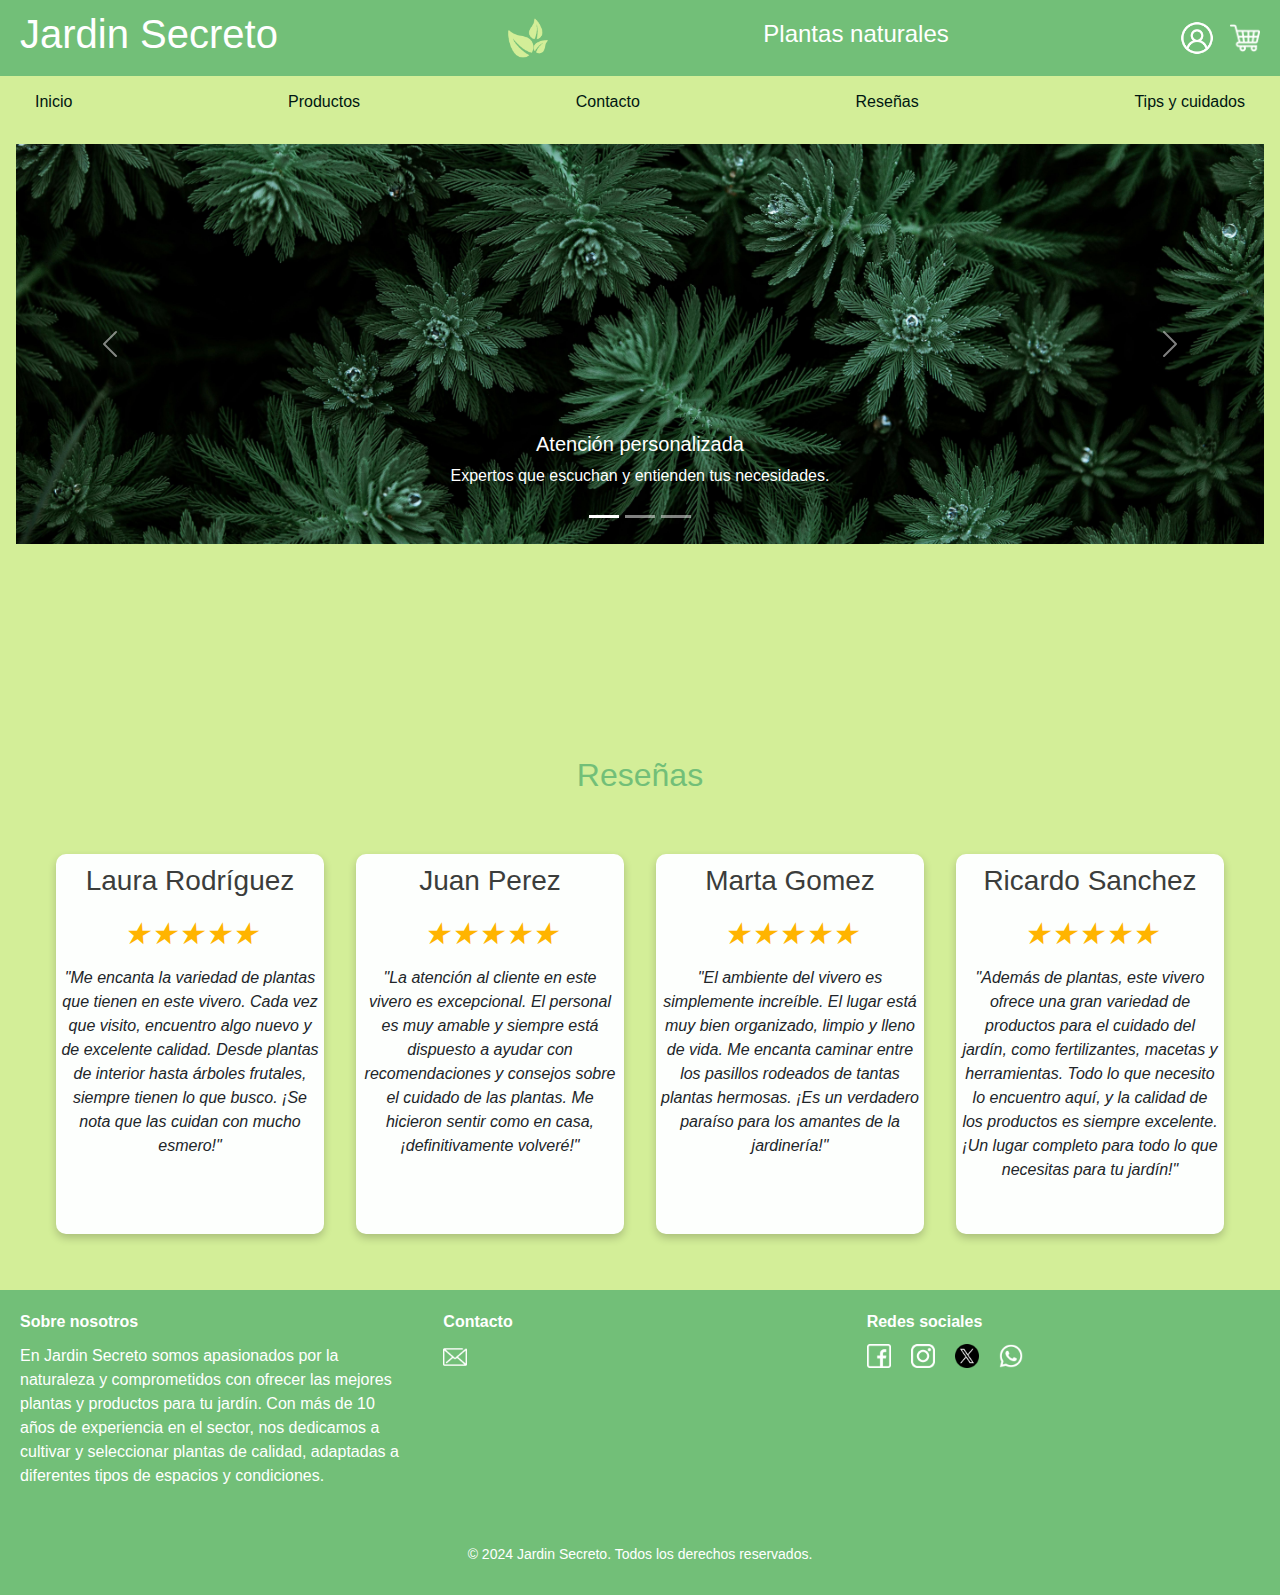
<file: index.html>
<!DOCTYPE html>
<html lang="es">
<head>
    <meta charset="UTF-8">
    <meta name="viewport" content="width=device-width, initial-scale=1.0">
    <link href="https://cdn.jsdelivr.net/npm/bootstrap@5.3.3/dist/css/bootstrap.min.css" rel="stylesheet" integrity="sha384-QWTKZyjpPEjISv5WaRU9OFeRpok6YctnYmDr5pNlyT2bRjXh0JMhjY6hW+ALEwIH" crossorigin="anonymous">
    <script src="https://cdn.jsdelivr.net/npm/bootstrap@5.3.3/dist/js/bootstrap.bundle.min.js" integrity="sha384-YvpcrYf0tY3lHB60NNkmXc5s9fDVZLESaAA55NDzOxhy9GkcIdslK1eN7N6jIeHz" crossorigin="anonymous"></script>
    <link rel="stylesheet" href="style.css">
    <link rel="shortcut icon" href="img/favicon.ico" type="image/x-icon">
    <title>Jardin Secreto</title>
</head>
<body>
    <header>
        <h1 class="textoHeader">Jardin Secreto</h1>
        <img id="icono" src="img/icono.png" alt="logo" >
        <h4 class="textoHeader">Plantas naturales</h4>
        <div class="iconos-derecha">
          <img src="img/avatar.png" alt="avatar">
          <a href="carrito.html">
            <img id="carrito" src="img/carrito-de-compras.png" alt="carrito">
            <span id="carrito-numero" class="badge bg-danger" style="position: absolute; top: 0; right: 0; padding: 0.5rem; font-size: 1rem;"></span>
        </a>
        </div>
    </header>
    <nav class="navegacion"> 
      <input type="checkbox" id="menu-toggle" class="menu-toggle">
      <label for="menu-toggle" class="menu-icon">&#9776;</label> 
        <ul>
            <li><a href="index.html">Inicio</a></li>
            <li><a href="news.asp">Productos</a></li>
            <li><a href="formulario.html">Contacto</a></li>
            <li><a href="about.asp">Reseñas</a></li>
            <li><a href="about.asp">Tips y cuidados</a></li>
        </ul>
    </nav>
    <section>
      <div id="carouselExampleCaptions" class="carousel slide" data-bs-ride="carousel">
        <div class="carousel-indicators">
          <button type="button" data-bs-target="#carouselExampleCaptions" data-bs-slide-to="0" class="active" aria-current="true" aria-label="Slide 1"></button>
          <button type="button" data-bs-target="#carouselExampleCaptions" data-bs-slide-to="1" aria-label="Slide 2"></button>
          <button type="button" data-bs-target="#carouselExampleCaptions" data-bs-slide-to="2" aria-label="Slide 3"></button>
        </div>
        <div class="carousel-inner">
          <div class="carousel-item active">
            <img src="img/pexels-gije-5346860.jpg" class="d-block w-100" alt="...">
            <div class="carousel-caption d-none d-md-block">
              <h5>Atención personalizada</h5>
              <p>Expertos que escuchan y entienden tus necesidades.</p>
            </div>
          </div>
          <div class="carousel-item">
            <img src="img/pexels-iriser-1090977.jpg" class="d-block w-100" alt="...">
            <div class="carousel-caption d-none d-md-block">
              <h5>Mejores Precios</h5>
              <p>La calidad que buscas, al precio que necesitas.</p>
            </div>
          </div>
          <div class="carousel-item">
            <img src="img/pexels-mdsnmdsnmdsn-1117274.jpg" class="d-block w-100" alt="...">
            <div class="carousel-caption d-none d-md-block">
              <h5>Atención post-venta</h5>
              <p>Seguimiento continuo para tu total satisfacción.</p>
            </div>
          </div>
        </div>
        <button class="carousel-control-prev" type="button" data-bs-target="#carouselExampleCaptions" data-bs-slide="prev">
          <span class="carousel-control-prev-icon" aria-hidden="true"></span>
          <span class="visually-hidden">Previous</span>
        </button>
        <button class="carousel-control-next" type="button" data-bs-target="#carouselExampleCaptions" data-bs-slide="next">
          <span class="carousel-control-next-icon" aria-hidden="true"></span>
          <span class="visually-hidden">Next</span>
        </button>
      </div>
    </section>
    <main>
      <section>     
        <div class="container my-5">
          <div id="productos-container" class="row">
            <!-- cards dinamicas -->
          </div>
        </div>
      </section>    
     <!-- <h2>Plantas de interior</h2>
    <div class="grid-container">
      <div class="card-item">
        <img src="img/lazo_de_amor.webp" alt="">
        <h3>Lazo de Amor</h3>
        <p class="price">$19,999</p> 
        <button>Agregar al carrito</button>
      </div>
      <div class="card-item">
        <img src="img/imgp2301_rubra .webp" alt="Rubra">
        <h3>Planta Rubra</h3>
        <p class="price">$39,999</p>
        <button>Agregar al carrito</button>
      </div>
      <div class="card-item">
        <img src="img/imgp2300_massangeana.webp" alt="massangeana">
        <h3>Planta Masangeana</h3>
        <p class="price">$54,999</p>
        <button>Agregar al carrito</button>
      </div>
      <div class="card-item">
        <img src="img/imgp2385_cica.webp" alt="cica">
        <h3>Planta Cica</h3>
        <p class="price">$19,999</p>
        <button>Agregar al carrito</button>
      </div>
      <div class="card-item">
        <img src="img/MARGINATA.webp" alt="marginata">
        <h3>Planta Marginata</h3>
        <p class="price">$24,999</p>
        <button>Agregar al carrito</button>
      </div>
      <div class="card-item">
        <img src="img/peruviano.jpg" alt="peruviano">
        <h3>Planta Peruviano</h3>
        <p class="price">$34,999</p>
        <button>Agregar al carrito</button>
      </div>
      <div class="card-item">
        <img src="img/robusta.webp" alt="robusta">
        <h3>Planta Robusta</h3>
        <p class="price">$32,999</p>
        <button>Agregar al carrito</button>
      </div>
      <div class="card-item">
        <img src="img/syngonium.webp" alt="syngonium">
        <h3>Planta Syngonium</h3>
        <p class="price">$44.999</p>
        <button>Agregar al carrito</button>
      </div>
    </div>
      <h2>Plantas de exterior</h2>
      <div class="grid-container">
        <div class="card-item">
          <img src="img/azalea.png" alt="azalea">
          <h3>Planta Azalea </h3>
          <p class="price">$12,999</p>
          <button>Agregar al carrito</button>
        </div>
        <div class="card-item">
          <img src="img/malvon.png" alt="malvon">
          <h3>Planta Malvon </h3>
          <p class="price">$4,999</p>
          <button>Agregar al carrito</button>
        </div>
        <div class="card-item">
          <img src="img/margarita.webp" alt="margarita">
          <h3>Planta Margarita</h3>
          <p class="price">$6,999</p>
          <button>Agregar al carrito</button>
        </div>
        <div class="card-item">
          <img src="img/petunia.png" alt="petunia">
          <h3>Planta Petunia </h3>
          <p class="price">$3,999</p>
          <button>Agregar al carrito</button>
        </div>
        <div class="card-item">
          <img src="img/rosa_rococo.png" alt="Rosa">
          <h3>Planta Rosa Rococo</h3>
          <p class="price">$4,999</p>
          <button>Agregar al carrito</button>
        </div>
        <div class="card-item">
          <img src="img/rosachina.png" alt="Rosa China">
          <h3>Planta Rosa China</h3>
          <p class="price">$6,999</p>
          <button>Agregar al carrito</button>
        </div>
        <div class="card-item">
          <img src="img/santarita.png" alt="Santa Rita">
          <h3>Planta Santa Rita</h3>
          <p class="price">$8,999</p>
          <button>Agregar al carrito</button>
        </div>
        <div class="card-item">
          <img src="img/santateresita.png" alt="Santa Teresita">
          <h3>Planta  Santa Teresita</h3>
          <p class="price">$6,999</p>
          <button>Agregar al carrito</button>
        </div>
      </div>

      <h2>Arboles frutales</h2>
      <div class="grid-container">
        <div class="card-item">
          <img src="img/limonero.webp" alt="limon">
          <h3> Limonero</h3>
          <p class="price">$19,999</p>
          <button>Agregar al carrito</button>
        </div>
        <div class="card-item">
          <img src="img/manzano.jpg" alt="manzana">
          <h3> Manzano </h3>
          <p class="price">$39,999</p>
          <button>Agregar al carrito</button>
        </div>
        <div class="card-item">
          <img src="img/mandarino.png" alt="mandarino">
          <h3>Mandarino</h3>
          <p class="price">$29,999</p>
          <button>Agregar al carrito</button>
        </div>
        <div class="card-item">
          <img src="img/peral.webp" alt="pera">
          <h3>Peral</h3>
          <p class="price">$19,999</p>
          <button>Agregar al carrito</button>
        </div>
      </div>
      <h2>Suculentas</h2>
       <div class="grid-container">
        <div class="card-item">
          <img src="img/crasas.webp" alt="crasas">
          <h3>Crasas </h3>
          <p class="price">$2,999</p>
          <button>Agregar al carrito</button>
        </div>
        <div class="card-item">
          <img src="img/agave-potatorum.webp" alt="agave">
          <h3>Agave Potatorum </h3>
          <p class="price">$2,999</p>
          <button>Agregar al carrito</button>
        </div>
        <div class="card-item">
          <img src="img/aloe-vera.webp" alt="aloe">
          <h3>Aloe Vera </h3>
          <p class="price">$2,999</p>
          <button>Agregar al carrito</button>
        </div>
        <div class="card-item">
          <img src="img/rosario.webp" alt="rosario">
          <h3>Rosario </h3>
          <p class="price">$2,999</p>
          <button>Agregar al carrito</button> -->
        </div>
       </div>
      
    </main>
    <section>
        <h2>Reseñas</h2>
        <div class="grid-container">
          <div class="card-review">
            <h3>Laura Rodríguez</h3>
            <p class="rating">★★★★★</p>
            <p>"Me encanta la variedad de plantas que tienen en este vivero. Cada vez que visito, encuentro algo nuevo y de excelente calidad. Desde plantas de interior hasta árboles frutales, siempre tienen lo que busco. ¡Se nota que las cuidan con mucho esmero!"</p>
          </div>
          <div class="card-review">
            <h3>Juan Perez</h3>
            <p class="rating">★★★★★</p>
            <p>"La atención al cliente en este vivero es excepcional. El personal es muy amable y siempre está dispuesto a ayudar con recomendaciones y consejos sobre el cuidado de las plantas. Me hicieron sentir como en casa, ¡definitivamente volveré!"</p>
          </div>
          <div class="card-review">
            <h3>Marta Gomez</h3>
            <p class="rating">★★★★★</p>
            <p>"El ambiente del vivero es simplemente increíble. El lugar está muy bien organizado, limpio y lleno de vida. Me encanta caminar entre los pasillos rodeados de tantas plantas hermosas. ¡Es un verdadero paraíso para los amantes de la jardinería!"</p>
          </div>
          <div class="card-review">
            <h3>Ricardo Sanchez</h3>
            <p class="rating">★★★★★</p>
            <p>"Además de plantas, este vivero ofrece una gran variedad de productos para el cuidado del jardín, como fertilizantes, macetas y herramientas. Todo lo que necesito lo encuentro aquí, y la calidad de los productos es siempre excelente. ¡Un lugar completo para todo lo que necesitas para tu jardín!"</p>
          </div>
        </div>
    </section>
    <footer>
      <div class="footer-contenedor">
          <div class="footer-seccion">
              <a href="">Sobre nosotros</a>
              <p>En Jardin Secreto somos apasionados por la naturaleza y comprometidos con ofrecer las mejores plantas y productos para tu jardín. Con más de 10 años de experiencia en el sector, nos dedicamos a cultivar y seleccionar plantas de calidad, adaptadas a diferentes tipos de espacios y condiciones.</p>
          </div>
          <div class="footer-seccion">
              <a href="formulario.html">Contacto</a>
              <img src="img/correo.png" alt="correo">
          </div>
          <div class="footer-seccion">
              <a href="">Redes sociales</a>
              <div class="redes-sociales">
                  <img src="img/facebook (1).png" alt="Facebook">
                  <img src="img/logotipo-de-instagram.png" alt="Instagram">
                  <img src="img/gorjeo.png" alt="Twitter">
                  <img src="img/whatsapp.png" alt="WhatsApp">
              </div>
          </div>
      </div>
      <div class="copyright">
        <p>&copy; 2024 Jardin Secreto. Todos los derechos reservados.</p>
      </div>
  </footer>
  <script src="scripts.js"></script>
</body>
</html>
</file>
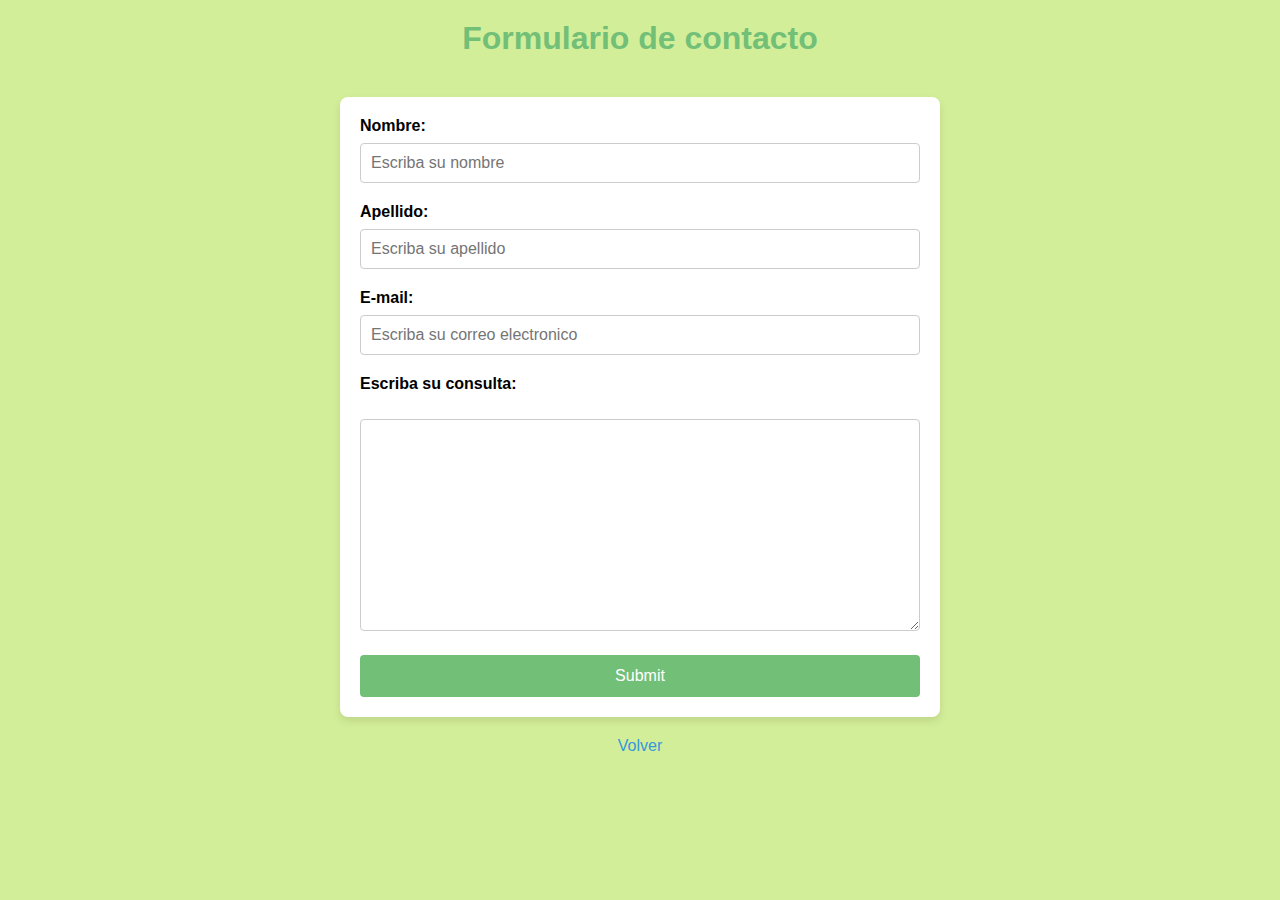
<file: formulario.html>
<!DOCTYPE html>
<html lang="en">
<head>
    <meta charset="UTF-8">
    <meta name="viewport" content="width=device-width, initial-scale=1.0">
    <link rel="shortcut icon" href="img/favicon.ico" type="image/x-icon">
    <link rel="stylesheet" href="style.css">
    <title>Formulario</title>
</head>
<body>
    <h1 class="formulario">Formulario de contacto</h1>
<form id="formulario" action="https://formspree.io/f/xovqjyvy" method="POST">
    <label for="nombre">Nombre:</label>
    <input type="text" placeholder="Escriba su nombre" required id="nombre" name="nombre">
    <br>
    <label for="apellido">Apellido:</label>
    <input type="text" placeholder="Escriba su apellido" required id="apellido" name="apellido">
    <br>
    <label for="email">E-mail:</label>
    <input type="email" placeholder="Escriba su correo electronico" id="email" name="email">
    <br>
    <label for="comentario">Escriba su consulta:</label>
    <br>
    <textarea name="comentario" id="comentario" rows="10" cols="40"></textarea>
    <br>
    <input type="submit">
</form>
<a class="a-formulario" href="index.html">Volver</a>
    <script src="validacion_formulario.js"></script>
</body>
</html>
</file>
<file: style.css>
* {
  margin: 0;
  padding: 0;
  box-sizing: border-box;
}
body{background-color: #D3EE98;
font-family: Verdana, Geneva, Tahoma, sans-serif;
}
/* --------------------HEADER--------------------*/
header img{
    width: 36px;
    height: 36px;
}
header{
    background-color: #72BF78;
    margin:auto;
    display: flex;
    justify-content: space-between; 
    align-items: center;            
    padding: 10px 20px;             
    
}
#icono {
  width: 40px;                    
  height: auto;
}
.iconos-derecha {
  display: flex;                  
  align-items: center;            
}
#carrito {
  width: 30px;                    
  height: auto;
}
img {
  max-width: 100%;
  height: auto;
}
header img {
  margin-left: 15px;
}
header img:last-child {
  width: 40px;  
  height: 40px;
} 
.textoHeader{
    color:white;
}
/*----------------CAROUSEL----------------------*/
.carousel-item img {
  object-fit: cover;  
  height: 400px;      
  width: 100%;        
}
/*-------------- FOOTER -------------*/
footer {
  background-color: #72BF78;
  color: white;
  padding: 20px;
  font-family: Arial, sans-serif;
}
.footer-contenedor {
  display: flex;
  flex-wrap: wrap;            
  justify-content: space-between; 
  align-items: flex-start;    
  gap: 30px;                  
}

.footer-seccion {
  flex: 1 1 30%; /
}
footer a {
  color: white;
  text-decoration: none;
  font-weight: bold;
  display: block;
  margin-bottom: 10px;
}
footer a:hover {
  color: #3b9b3b;
}
footer img {
  width: 24px;
  height: 24px;
  margin-right: 10px;
}
.redes-sociales {
  display: flex;
  gap: 10px;
  margin-top: 10px;
}
.copyright {
  text-align: center;  
  margin-top: 30px;    
  font-size: 14px;     
  color: white;        
  padding: 10px 0;     
}
.copyright p {
  margin: 0;           
}
/*-------------NAVEGACION------------*/
.navegacion ul {
  list-style-type: none;
  padding: 0;
  margin: 0;
  display: flex;
  justify-content: space-between; 
}
.navegacion li {
  margin: 0 15px;
}
.navegacion a {
  color: rgb(0, 22, 17);
  text-decoration: none;
  padding: 14px 20px;
  display: block;
}
.navegacion a:hover {
  background-color: #72BF78;
}
.menu-toggle {
  display: none; 
}
.menu-icon {
  display: none; 
  font-size: 30px;
  color: white;
  position: absolute;
  top: 15px;
  right: 20px;
  cursor: pointer;
}
  /* -----------MAIN SECCION---------- */
main{
  display:grid;
  padding: 1rem;
} 
main h2{
  text-align: center;
  color:#72BF78 ;
  margin-bottom: 20px;
  padding: 20px;
}
.grid-container{
  display: grid;
  margin: 2rem;
  grid-template-columns: repeat(4, 1fr);
  gap: 1rem;
}
.card-item {
  box-shadow: 0 4px 8px 0 rgba(0, 0, 0, 0.2);
  max-width: 300px;
  text-align: center;
  margin: .5rem;
  border-radius: 10px;
  display: flex;
  flex-direction: column; 
  height: 450px; 
  overflow: hidden; 
}
.card-item img {
  width: 100%; 
  height: 300px; 
  object-fit: cover; 
  border-top-left-radius: 10px; 
  border-top-right-radius: 10px; 
}
.card-item button {
  border: none;
  outline: 0;
  padding: 12px;
  color: white;
  background-color: #72BF78;
  text-align: center;
  cursor: pointer;
  width: 100%;
  font-size: 18px;
  border-radius: 10px;
  margin-top: auto;
}
.price {
  color: grey;
  font-size: 22px;
}
/*------------------SECTION--------------*/
section{
  padding: 1rem;
} 
section h2{
  text-align: center;
  color:#72BF78 ;
  margin-bottom: 20px;
  padding: 20px;
}
.card-review {
  background-color: #fdfffd;
  box-shadow: 0 4px 8px 0 rgba(0, 0, 0, 0.2);
  max-width: 300px;
  text-align: center;
  margin: .5rem;
  border-radius: 10px;
  display: flex;
  flex-direction: column; 
  height: 380px; 
  overflow: hidden; 
}
.card-review h3{
  margin-top: 10px;
  color: #3b3d3b;
}
.card-review p{
  margin: 5px;
  font-style: italic;
}
.rating {
  font-size: 30px; /* Ajusta el tamaño de las estrellas */
  color: #ffb400;  /* Color dorado para las estrellas */
}
  /* ------------- FORMULARIO ---------- */
.formulario {
    text-align: center;
    color:#72BF78 ;
    margin-bottom: 20px;
    padding: 20px;
}
form {
  max-width: 600px;      
  margin: 0 auto;        
  background-color: #fff;
  padding: 20px;
  border-radius: 8px;    
  box-shadow: 0 4px 8px rgba(0, 0, 0, 0.1); 
}

label {
  display: block;
  margin-bottom: 8px;
  font-weight: bold;
}

input[type="text"],
input[type="email"],
textarea {
  width: 100%;           
  padding: 10px;
  margin-bottom: 20px;
  border: 1px solid #ccc;
  border-radius: 4px;
  font-size: 16px;
}

input[type="submit"] {
  width: 100%;           
  padding: 12px;
  background-color: #72BF78; 
  border: none;
  color: white;
  font-size: 16px;
  border-radius: 4px;
  cursor: pointer;
}
input[type="submit"]:hover {
  background-color: #2980b9; 
}
.a-formulario {
  display: block;
  text-align: center;
  margin-top: 20px;
  text-decoration: none;
  color: #3498db;
}
a:hover {
  text-decoration: underline;
}

/* -------------Estilos Responsivos--------------------- */

@media (max-width: 600px) {
  form {
      padding: 15px;
  }

  input[type="text"],
  input[type="email"],
  textarea {
      font-size: 14px;   
  }

  input[type="submit"] {
      font-size: 14px;
  }

  .formulario {
      font-size: 24px;    
  }
  .grid-container {
    grid-template-columns: 1fr; 
  }
}
@media (min-width: 601px) {
  .formulario {
      font-size: 32px;
  }
}
@media (max-width: 768px) {
  
  .menu-icon {
      display: block;
  }

  .navegacion ul {
      flex-direction: column; 
      background-color: #72BF78;
      position: absolute;
      top: 60px; 
      left: 0;
      width: 100%;
      display: none; 
      text-align: center;
  }

  .navegacion li {
      margin: 10px 0;
  }
  .menu-toggle:checked + .menu-icon + ul {
      display: block;
  }
    header {
      flex-direction: column;  
      text-align: center;      
  }

  .iconos-derecha {
      margin-top: 10px;        
      justify-content: center; 
  }
  #icono {
      width: 30px;
  }
  #carrito {
      width: 25px;
  }
  .textoHeader {
      font-size: 14px;
  }
  .footer-contenedor {
    flex-direction: column;   
    text-align: center;       
}

.footer-seccion {
    flex: 1 1 100%; 
    margin-bottom: 20px;
}

footer img {
    width: 30px;  
    height: 30px;
}

footer p {
    font-size: 14px;  
}

.footer-seccion a {
    font-size: 16px;  
}
}

@media (max-width: 480px) {
  .navegacion a {
      font-size: 14px; 
      padding: 12px 16px;
  }
  
  #icono {
      width: 25px;
  }

  #carrito {
      width: 20px;
  }

  .textoHeader {
      font-size: 12px;
  }

  header {
      padding: 8px 10px;  
  }

  .iconos-derecha {
      margin-top: 5px;  
  }
  footer {
    padding: 15px; 
}

footer a {
    font-size: 14px;  
}

footer img {
    width: 25px;  
    height: 25px;
}

}
</file>
